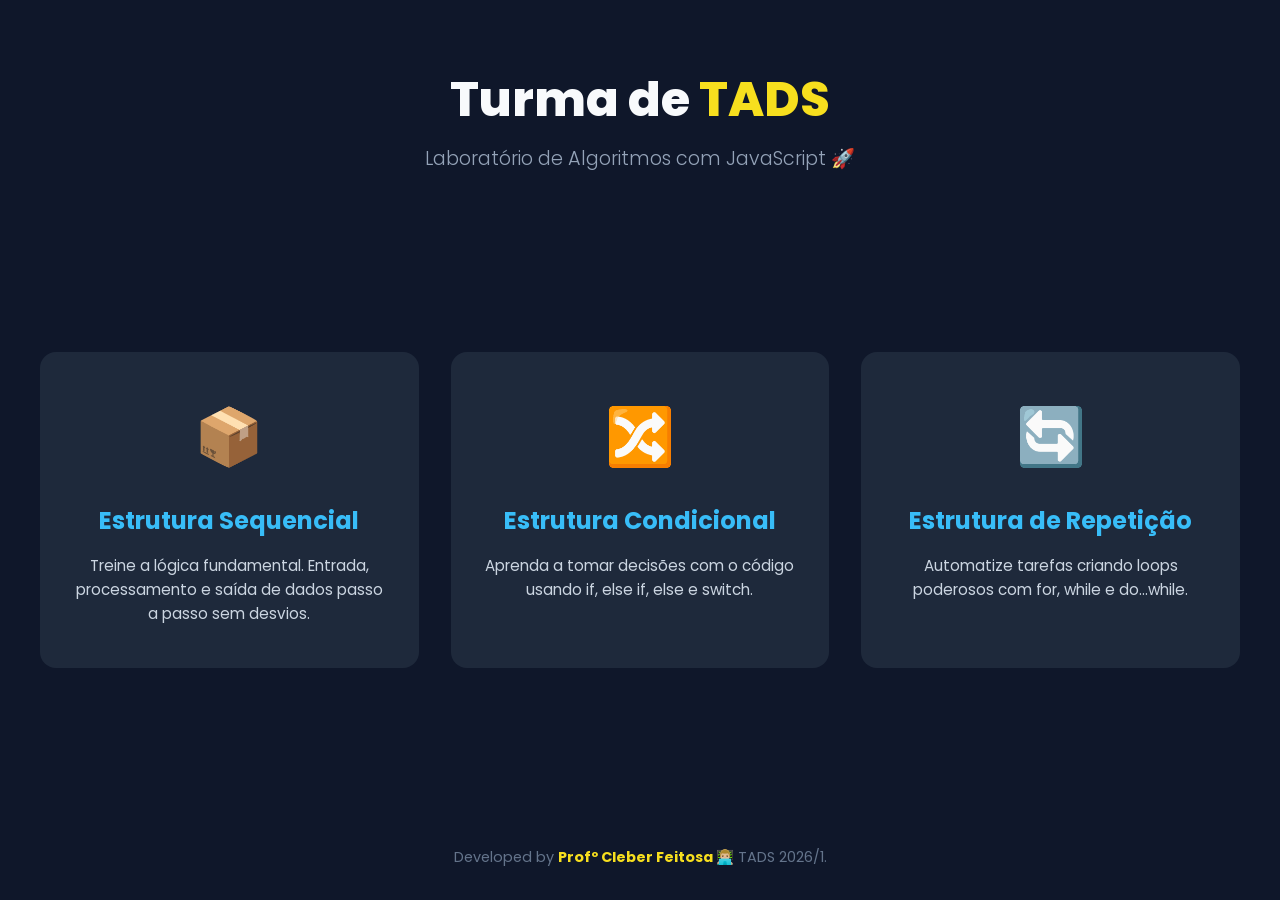
<file: Aula/index.html>
<!DOCTYPE html>
<html lang="pt-BR">
<head>
    <meta charset="UTF-8">
    <meta name="viewport" content="width=device-width, initial-scale=1.0">
    <title>TADS | Desafios JavaScript</title>
    <link href="https://fonts.googleapis.com/css2?family=Poppins:wght@300;400;600;800&display=swap" rel="stylesheet">
    <link rel="stylesheet" href="style.css">
</head>
<body>
    <header>
        <h1>Turma de <span>TADS</span></h1>
        <p>Laboratório de Algoritmos com JavaScript 🚀</p>
    </header>

    <main>
        <div class="container">
            <a href="sequencial/sequencial.html" class="card">
                <div class="icon">📦</div>
                <h2>Estrutura Sequencial</h2>
                <p>Treine a lógica fundamental. Entrada, processamento e saída de dados passo a passo sem desvios.</p>
            </a>

            <a href="condicional/condicional.html" class="card">
                <div class="icon">🔀</div>
                <h2>Estrutura Condicional</h2>
                <p>Aprenda a tomar decisões com o código usando if, else if, else e switch.</p>
            </a>

            <a href="repeticao.html" class="card">
                <div class="icon">🔄</div>
                <h2>Estrutura de Repetição</h2>
                <p>Automatize tarefas criando loops poderosos com for, while e do...while.</p>
            </a>
        </div>
    </main>

    <footer>
        <!-- <p>Desenvolvido com <strong>JavaScript</strong> para os discentes de TADS.</p> -->
        <p>Developed by <strong>Profº Cleber Feitosa 👨🏼‍💻</strong> TADS 2026/1.</p>
    </footer>

</body>
</html>
</file>
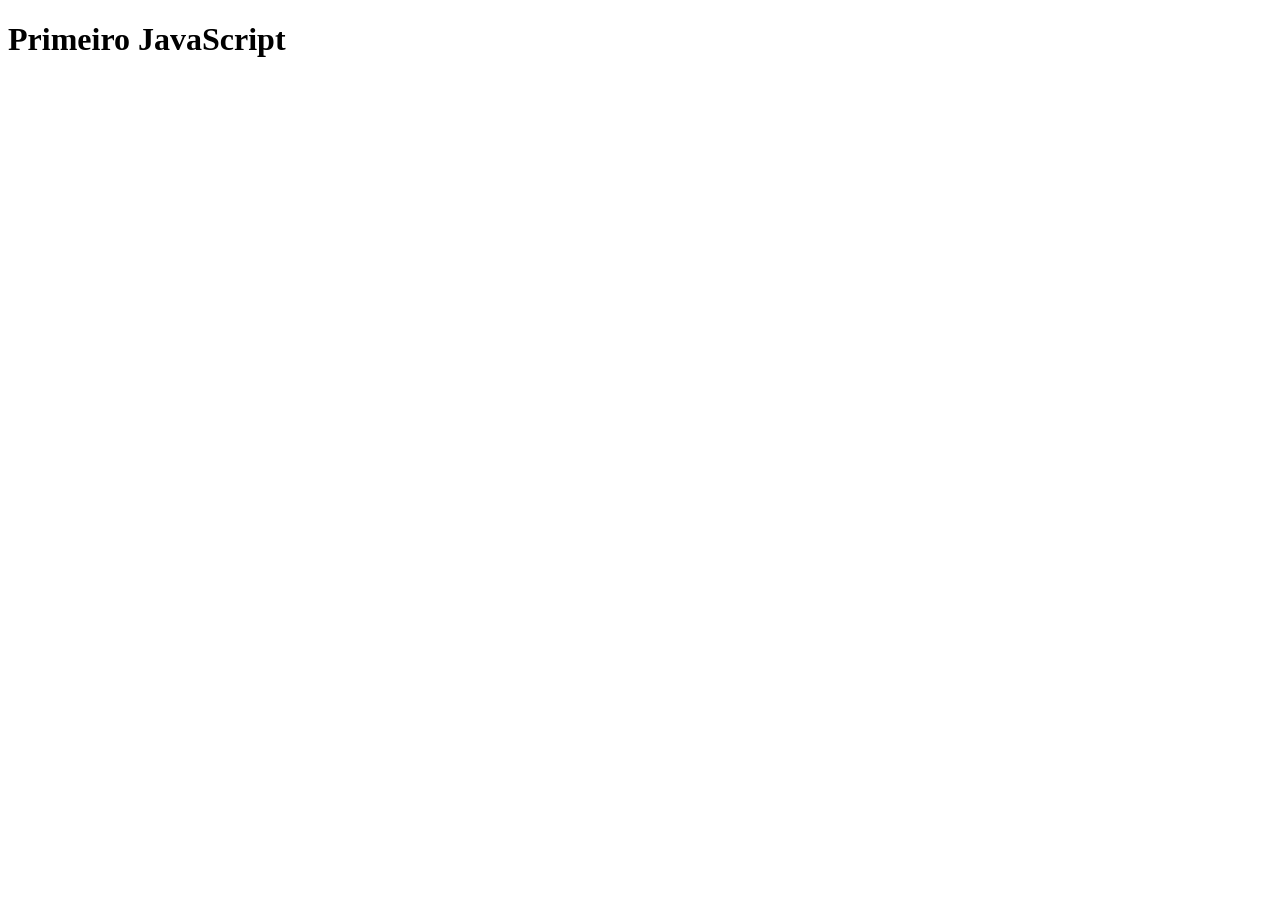
<file: Aula/sequencial/ex001/index.html>
<!DOCTYPE html>
<html lang="en">
<head>
    <meta charset="UTF-8">
    <meta name="viewport" content="width=device-width, initial-scale=1.0">
    <title>Primeiro JS</title>
</head>
<body>
    <h1>
        Primeiro JavaScript
    </h1>
    <script>
        console.log("olá mundo!");
        alert("Olá Mundo!");
    </script>
</body>
</html>
</file>
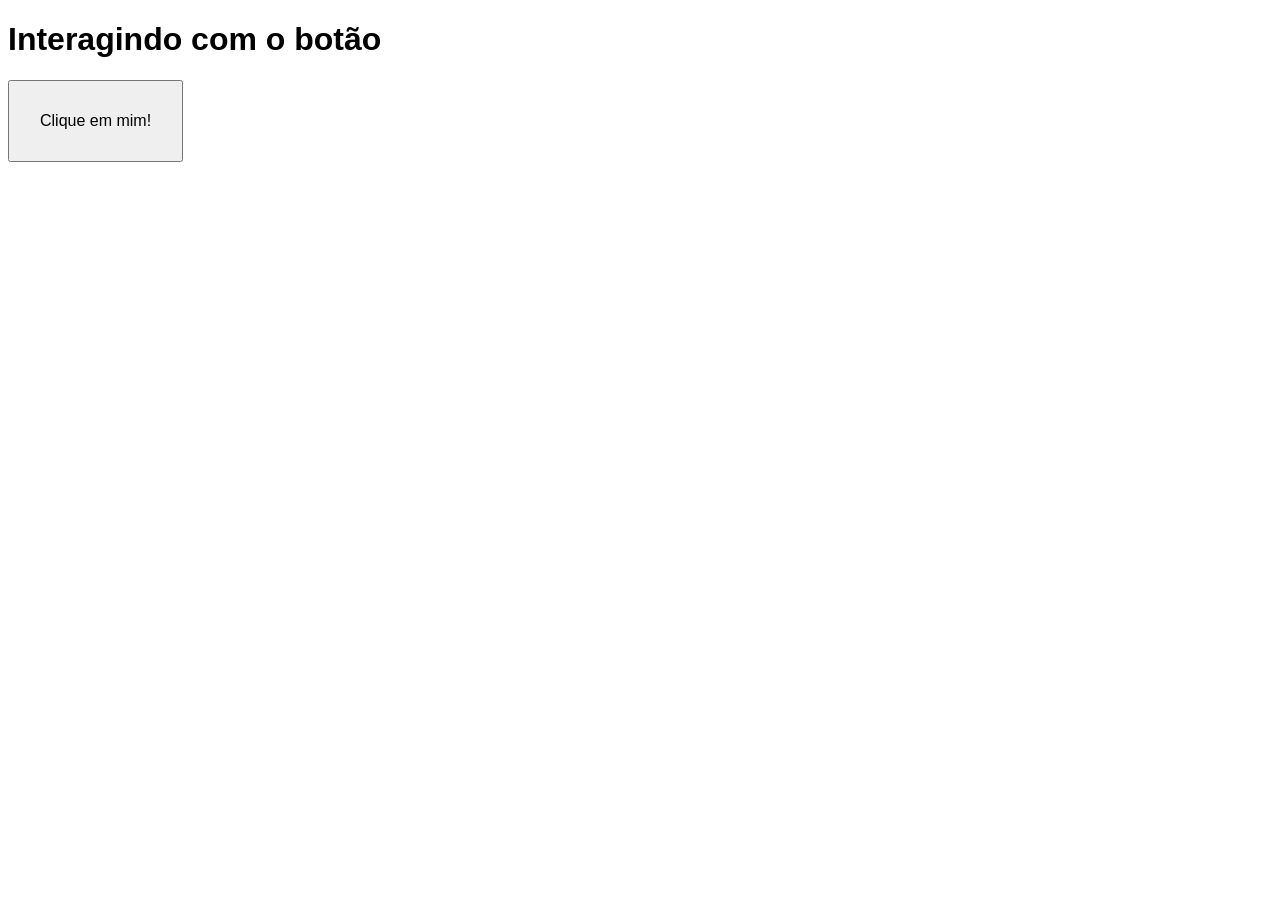
<file: Aula/sequencial/ex002/index.html>
<!DOCTYPE html>
<html lang="en">
<head>
    <meta charset="UTF-8">
    <meta name="viewport" content="width=device-width, initial-scale=1.0">
    <title>Interação</title>
    <style>
        body {
            font: 12pt Arial;
        }
        button {
            font: 12pt Arial;
            padding: 30px;
        }
    </style>
</head>
<body>
    <h1>
        Interagindo com o botão
    </h1>
    <button onclick="clicou()">
        Clique em mim!
    </button>
    <script>
        function clicou() {
            window.alert("Você clicou no botão!");
        }
    </script>
</body>
</html>
</file>
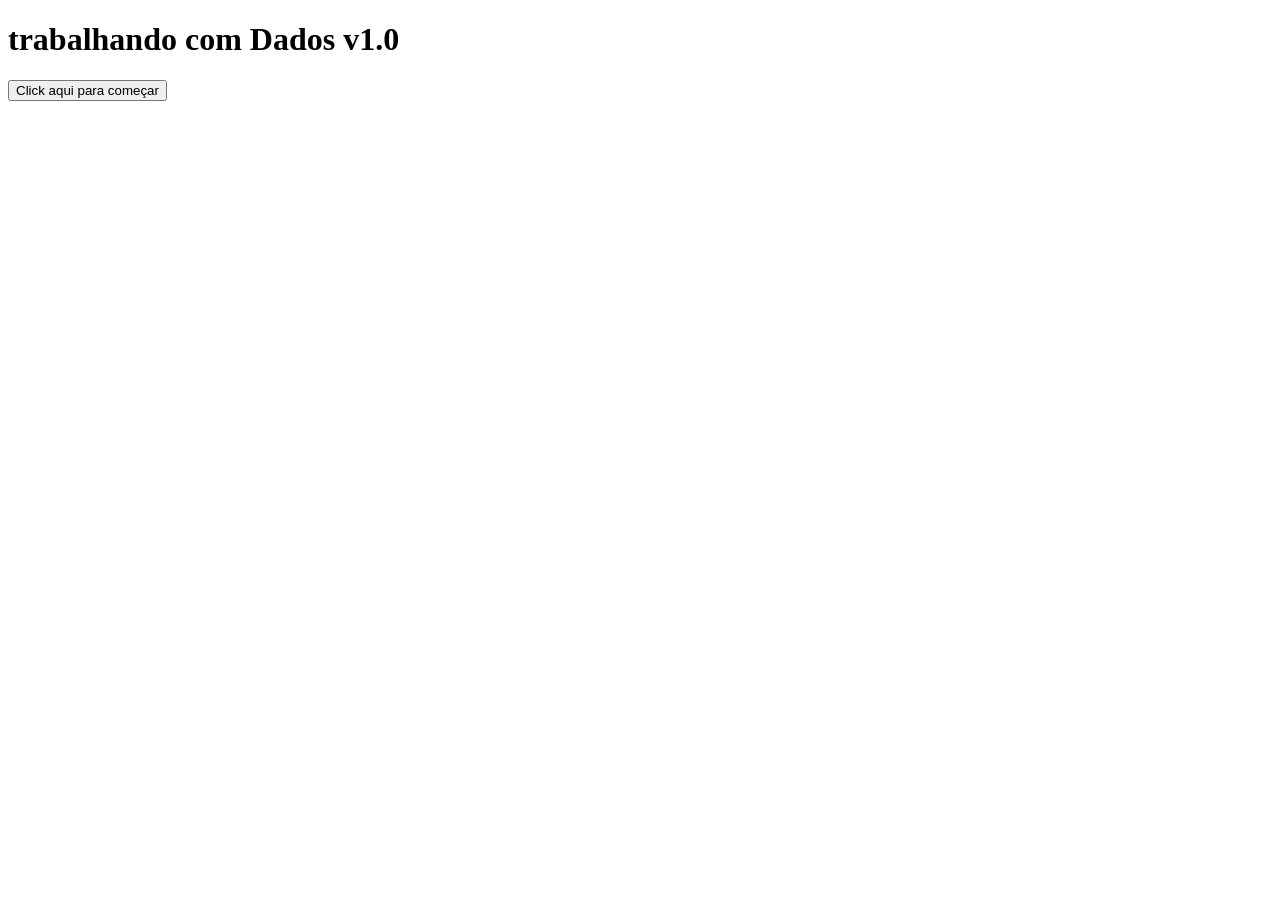
<file: Aula/sequencial/ex003/index.html>
<!DOCTYPE html>
<html lang="en">
<head>
    <meta charset="UTF-8">
    <meta name="viewport" content="width=device-width, initial-scale=1.0">
    <title>Dados com JS</title>
</head>
<body>
    <body>
        <h1>
            trabalhando com Dados v1.0
        </h1>
        <button onclick="inicio()">
            Click aqui para começar
        </button>
        <script src="script.js"></script>
    </body>
    
</body>
</html>
</file>
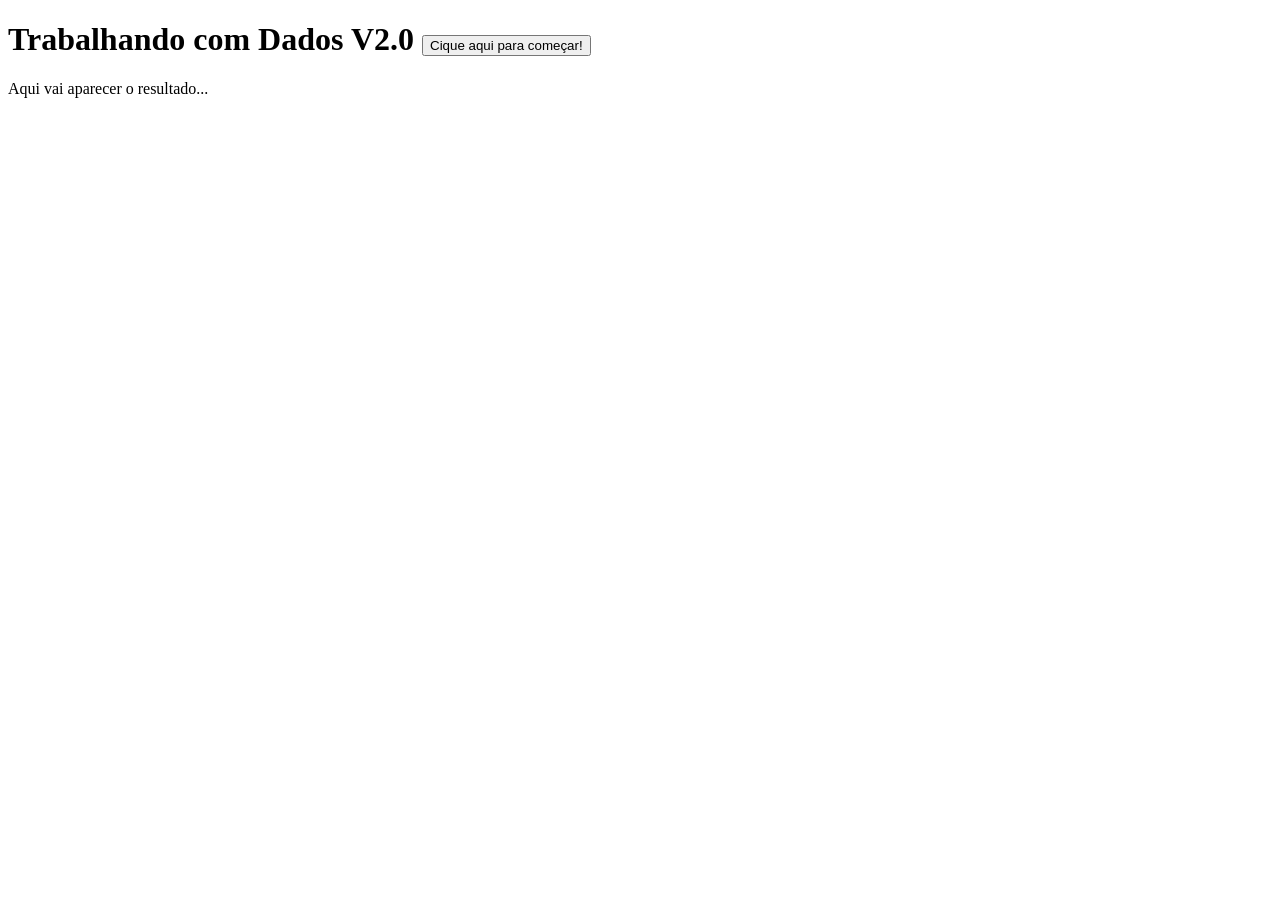
<file: Aula/sequencial/ex004/index.html>
<!DOCTYPE html>
<html lang="en">
<head>
    <meta charset="UTF-8">
    <meta name="viewport" content="width=device-width, initial-scale=1.0">
    <title>Dados com JS</title>
</head>
<body>
    
    <h1>
        Trabalhando com Dados V2.0
        <button onclick="inicio()">Cique aqui para começar!</button>
    </h1>
    <section id="resultado">
        <p>
            Aqui vai aparecer o resultado...
        </p>
    </section>
    <script src="script.js"></script>
</body>
    
</html>
</file>
<file: Aula/style.css>
/* 1. Reset e Configurações Globais */
* {
    margin: 0;
    padding: 0;
    box-sizing: border-box;
    font-family: 'Poppins', sans-serif;
}

/* 2. Variáveis de Cores (Paleta Dark Mode) */
:root {
    --bg-color: #0f172a;
    --card-bg: #1e293b;
    --text-color: #f8fafc;
    --js-yellow: #f7df1e;
    --accent-blue: #38bdf8;
}

/* 3. Estilo do Corpo da Página */
body {
    background-color: var(--bg-color);
    color: var(--text-color);
    display: flex;
    flex-direction: column;
    min-height: 100vh;
}

/* 4. Cabeçalho */
header {
    text-align: center;
    padding: 4rem 2rem 2rem;
    animation: fadeInDown 1s ease;
}

header h1 { font-size: 3rem; font-weight: 800; margin-bottom: 0.5rem; }
header h1 span { color: var(--js-yellow); }
header p { font-size: 1.2rem; color: #94a3b8; font-weight: 300; }

/* 5. Área Principal e Grid */
main {
    flex: 1;
    display: flex;
    justify-content: center;
    align-items: center;
    padding: 2rem;
}

.container {
    display: grid;
    grid-template-columns: repeat(auto-fit, minmax(300px, 1fr));
    gap: 2rem;
    max-width: 1200px;
    width: 100%;
}

/* 6. Os Cards de Exercícios */
.card {
    background-color: var(--card-bg);
    border-radius: 16px;
    padding: 2.5rem 2rem;
    text-align: center;
    text-decoration: none;
    color: var(--text-color);
    transition: all 0.3s ease;
    position: relative;
    overflow: hidden;
    border: 2px solid transparent;
    animation: fadeInUp 1s ease;
}

.icon { font-size: 3.5rem; margin-bottom: 1.5rem; }
.card h2 { font-size: 1.5rem; margin-bottom: 1rem; color: var(--accent-blue); }
.card p { font-size: 0.95rem; color: #cbd5e1; line-height: 1.6; }

/* 7. Efeitos de Interação (Hover) */
.card::before {
    content: '';
    position: absolute;
    top: 0; left: 0;
    width: 100%; height: 4px;
    background-color: var(--js-yellow);
    transform: scaleX(0);
    transition: transform 0.3s ease;
    transform-origin: left;
}

.card:hover {
    transform: translateY(-10px);
    border-color: rgba(247, 223, 30, 0.3);
    box-shadow: 0 15px 30px rgba(0, 0, 0, 0.4), 0 0 20px rgba(247, 223, 30, 0.1);
}

.card:hover::before { transform: scaleX(1); }

/* 8. Rodapé */
footer { text-align: center; padding: 2rem; color: #64748b; font-size: 0.9rem; }
footer strong { color: var(--js-yellow); }

/* 9. Animações de Entrada */
@keyframes fadeInDown {
    from { opacity: 0; transform: translateY(-30px); }
    to { opacity: 1; transform: translateY(0); }
}

@keyframes fadeInUp {
    from { opacity: 0; transform: translateY(30px); }
    to { opacity: 1; transform: translateY(0); }
}

.card:nth-child(1) { animation-delay: 0.1s; animation-fill-mode: both; }
.card:nth-child(2) { animation-delay: 0.3s; animation-fill-mode: both; }
.card:nth-child(3) { animation-delay: 0.5s; animation-fill-mode: both; }
</file>
